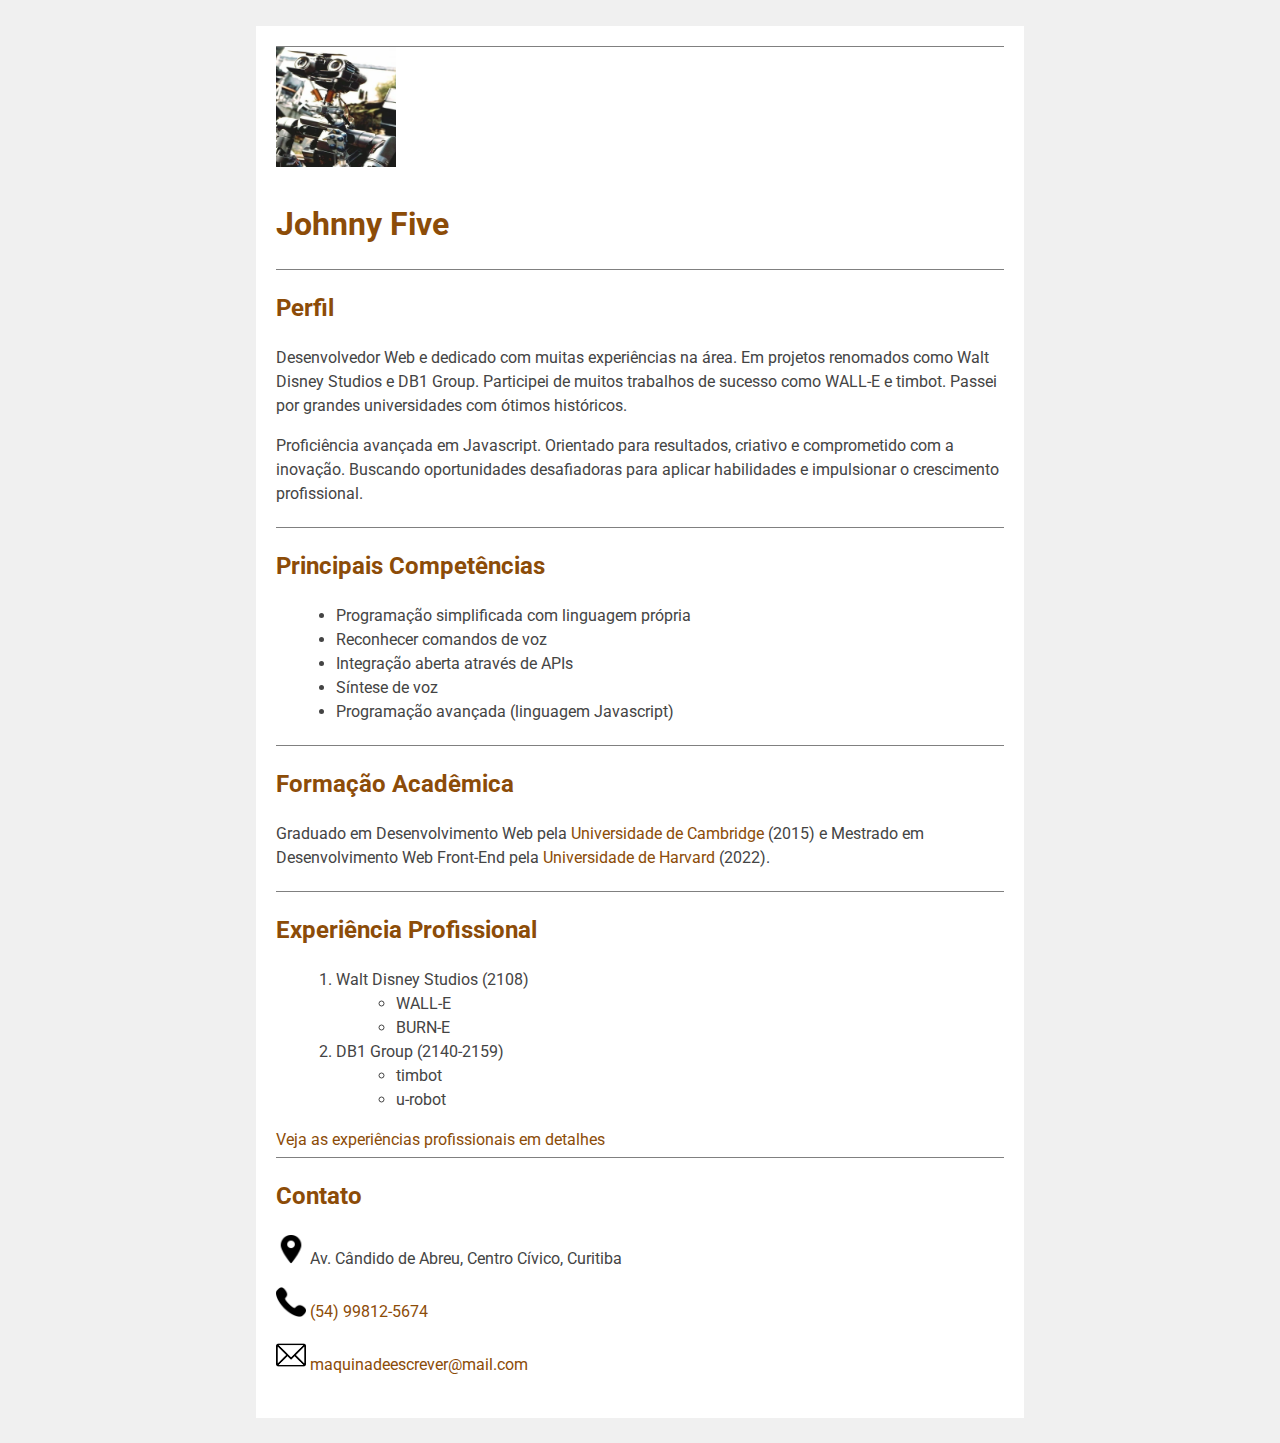
<file: JohnnyFive/index.html>
<!DOCTYPE html>
<html lang="pt-BR">
<head>
    <meta charset="UTF-8">
    <meta name="viewport" content="width=device-width, initial-scale=1.0">
    <title>Currículo de Johnny Five</title>

    <link rel="preconnect" href="https://fonts.googleapis.com">
    <link rel="preconnect" href="https://fonts.gstatic.com" crossorigin>
    <link
          href="https://fonts.googleapis.com/css2?family=Roboto:ital,wght@0,100;0,300;0,400;0,500;0,700;0,900;1,100;1,300;1,400;1,500;1,700;1,900&display=swap"
          rel="stylesheet">
    
    <link rel="stylesheet" href="styles.css">
</head>
<body>
    <main>
        <section class="section-imagem">
            <img src="imagens/Johnny-5.png" alt="Avatar pessoal representado por um robô" width="120" height="120">
        </section>

        <header>
            <h1>Johnny Five</h1>
        </header>

        <section id="perfil">
            <h2>Perfil</h2>
            <p>Desenvolvedor Web e dedicado com muitas experiências na área. Em projetos renomados como Walt Disney Studios e DB1 Group.
               Participei de muitos trabalhos de sucesso como WALL-E e timbot. Passei por grandes universidades com ótimos históricos.</p>
            <p>Proficiência avançada em Javascript. Orientado para resultados, criativo e comprometido com a inovação.
               Buscando oportunidades desafiadoras para aplicar habilidades e impulsionar o crescimento profissional.</p>
        </section>

        <section id="competencias">
            <h2>Principais Competências</h2>
            <ul>
                <li>Programação simplificada com linguagem própria</li>
                <li>Reconhecer comandos de voz</li>
                <li>Integração aberta através de APIs</li>
                <li>Síntese de voz</li>
                <li>Programação avançada (linguagem Javascript)</li>
            </ul>
        </section>

        <section id="formacao">
            <h2>Formação Acadêmica</h2>
            <p>Graduado em Desenvolvimento Web pela <a href="https://www.cam.ac.uk/" target="_blank">Universidade de Cambridge</a> (2015) e 
               Mestrado em Desenvolvimento Web Front-End pela <a href="https://extension.harvard.edu/academics/programs/front-end-web-development-certificate/" target="_blank">Universidade de Harvard</a> (2022).</p>
        </section>

        <section id="experiencia">
            <h2>Experiência Profissional</h2>
            <ol>
                <li>Walt Disney Studios (2108)
                    <ul>
                        <li>WALL-E</li>
                        <li>BURN-E</li>
                    </ul>
                </li>
                <li>DB1 Group (2140-2159)
                    <ul>
                        <li>timbot</li>
                        <li>u-robot</li>       
                    </ul>
                </li>
            </ol>
            <a href="experiencia.html">Veja as experiências profissionais em detalhes</a>
        </section>

        <section id="contato">
            <h2>Contato</h2>
            <p><img src="imagens/3082383.png" alt="Endereço" width="30" height="30"> Av. Cândido de Abreu, Centro Cívico, Curitiba</p>
            <p><img src="imagens/telefone.png" alt="Telefone" width="30" height="30"> <a href="tel:+5554998125674">(54) 99812-5674</a></p>
            <p><img src="imagens/email.png" alt="E-mail" width="30" height="30"> <a href="mailto:maquinadeescrever@mail.com">maquinadeescrever@mail.com</a></p>
        </section>
    </main>
</body>
</html>
</file>
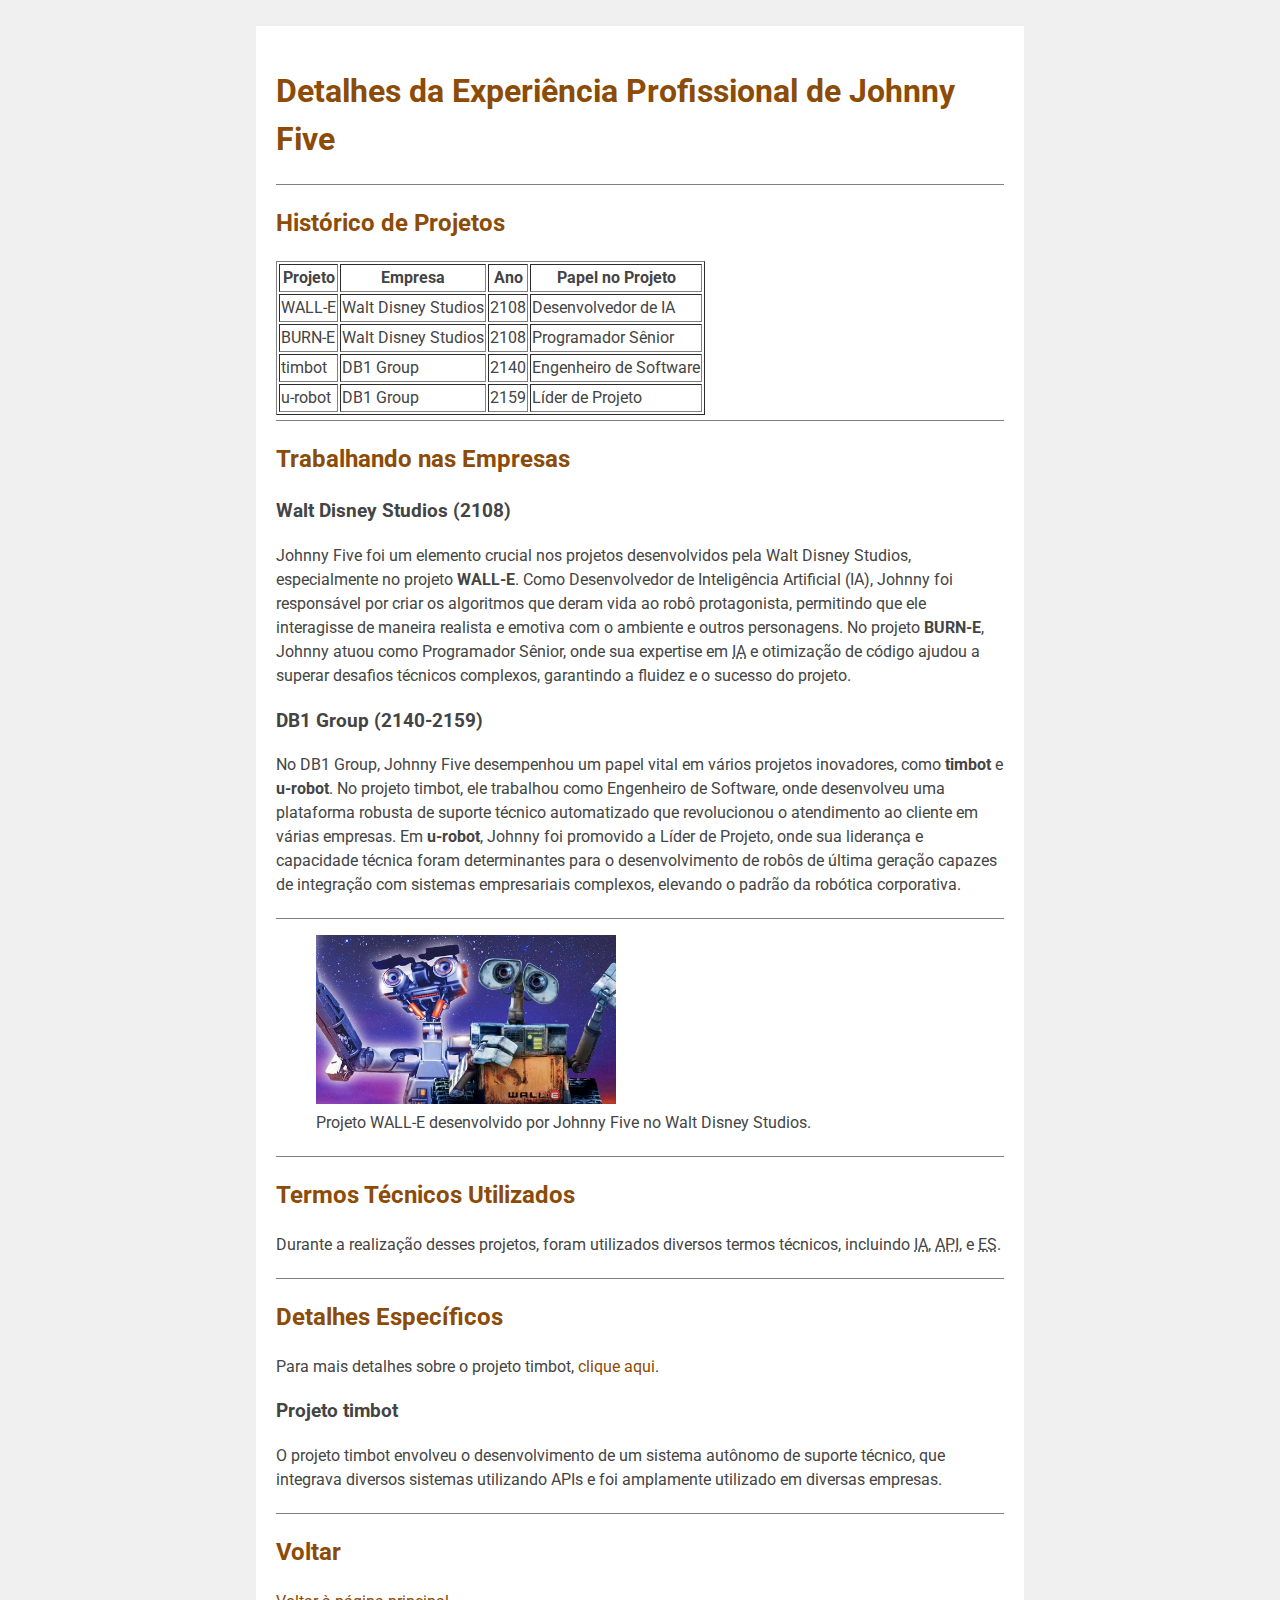
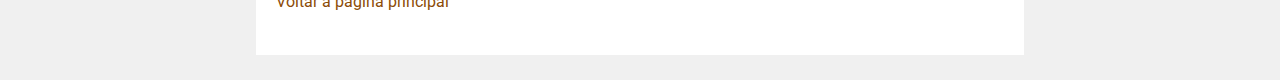
<file: JohnnyFive/experiencia.html>
<!DOCTYPE html>
<html lang="pt-BR">
<head>
    <meta charset="UTF-8">
    <meta name="viewport" content="width=device-width, initial-scale=1.0">
    <title>Experiência Profissional de Johnny Five</title>
    
    <link rel="preconnect" href="https://fonts.googleapis.com">
    <link rel="preconnect" href="https://fonts.gstatic.com" crossorigin>
    <link
          href="https://fonts.googleapis.com/css2?family=Roboto:ital,wght@0,100;0,300;0,400;0,500;0,700;0,900;1,100;1,300;1,400;1,500;1,700;1,900&display=swap"
          rel="stylesheet">
    
    <link rel="stylesheet" href="styles.css">
</head>
<body>
    <main>
        <header>
            <h1>Detalhes da Experiência Profissional de Johnny Five</h1>
        </header>

        <section id="experiencia-detalhes">
            <h2>Histórico de Projetos</h2>
            <table border="1">
                <thead>
                    <tr>
                        <th>Projeto</th>
                        <th>Empresa</th>
                        <th>Ano</th>
                        <th>Papel no Projeto</th>
                    </tr>
                </thead>
                <tbody>
                    <tr>
                        <td>WALL-E</td>
                        <td>Walt Disney Studios</td>
                        <td>2108</td>
                        <td>Desenvolvedor de IA</td>
                    </tr>
                    <tr>
                        <td>BURN-E</td>
                        <td>Walt Disney Studios</td>
                        <td>2108</td>
                        <td>Programador Sênior</td>
                    </tr>
                    <tr>
                        <td>timbot</td>
                        <td>DB1 Group</td>
                        <td>2140</td>
                        <td>Engenheiro de Software</td>
                    </tr>
                    <tr>
                        <td>u-robot</td>
                        <td>DB1 Group</td>
                        <td>2159</td>
                        <td>Líder de Projeto</td>
                    </tr>
                </tbody>
            </table>
        </section>

        <section id="detalhes-empresas">
            <h2>Trabalhando nas Empresas</h2>
            <h3>Walt Disney Studios (2108)</h3>
            <p>Johnny Five foi um elemento crucial nos projetos desenvolvidos pela Walt Disney Studios, especialmente no projeto <strong>WALL-E</strong>. Como Desenvolvedor de Inteligência Artificial (IA), Johnny foi responsável por criar os algoritmos que deram vida ao robô protagonista, permitindo que ele interagisse de maneira realista e emotiva com o ambiente e outros personagens. No projeto <strong>BURN-E</strong>, Johnny atuou como Programador Sênior, onde sua expertise em <abbr title="Inteligência Artificial">IA</abbr> e otimização de código ajudou a superar desafios técnicos complexos, garantindo a fluidez e o sucesso do projeto.</p>

            <h3>DB1 Group (2140-2159)</h3>
            <p>No DB1 Group, Johnny Five desempenhou um papel vital em vários projetos inovadores, como <strong>timbot</strong> e <strong>u-robot</strong>. No projeto timbot, ele trabalhou como Engenheiro de Software, onde desenvolveu uma plataforma robusta de suporte técnico automatizado que revolucionou o atendimento ao cliente em várias empresas. Em <strong>u-robot</strong>, Johnny foi promovido a Líder de Projeto, onde sua liderança e capacidade técnica foram determinantes para o desenvolvimento de robôs de última geração capazes de integração com sistemas empresariais complexos, elevando o padrão da robótica corporativa.</p>
        </section>

        <section id="imagem-projeto">
            <figure>
                <img src="imagens/projeto-walle.jpg" alt="Imagem do projeto WALL-E" width="300">
                <figcaption>Projeto WALL-E desenvolvido por Johnny Five no Walt Disney Studios.</figcaption>
            </figure>
        </section>

        <section id="siglas">
            <h2>Termos Técnicos Utilizados</h2>
            <p>Durante a realização desses projetos, foram utilizados diversos termos técnicos, incluindo
               <abbr title="Inteligência Artificial">IA</abbr>, <abbr title="Interface de Programação de Aplicações">API</abbr>, 
               e <abbr title="Engenharia de Software">ES</abbr>.</p>
        </section>

        <section id="fragmento">
            <h2>Detalhes Específicos</h2>
            <p>Para mais detalhes sobre o projeto timbot, <a href="https://tinbot.com.br/sobre-nos/">clique aqui</a>.</p>

            <h3 id="timbot">Projeto timbot</h3>
            <p>O projeto timbot envolveu o desenvolvimento de um sistema autônomo de suporte técnico, que integrava diversos sistemas 
               utilizando APIs e foi amplamente utilizado em diversas empresas.</p>
        </section>

        <section id="voltar">
            <h2>Voltar</h2>
            <p><a href="index.html">Voltar à página principal</a></p>
        </section>
    </main>
</body>
</html>
</file>
<file: JohnnyFive/styles.css>
body {
    background-color: #f0f0f0; 
    color: #444; 
    font-family: 'Roboto', sans-serif; 
    line-height: 1.5; 
    width: 60%;
    margin: 0 auto;
    padding: 2% 0;
}

main {
    background-color: #ffffff; 
    padding: 20px;
}

h1, h2 {
    color: rgb(140, 76, 8); 
}

section {
    margin-top: 0px;
    padding-bottom: 5px;
    border-top: solid 1px gray; 
}

ul, ol {
    margin-left: 20px;
}

a {
    color: rgb(140, 76, 8); 
    text-decoration: none;
}

a:hover {
    text-decoration: underline;
}
</file>
